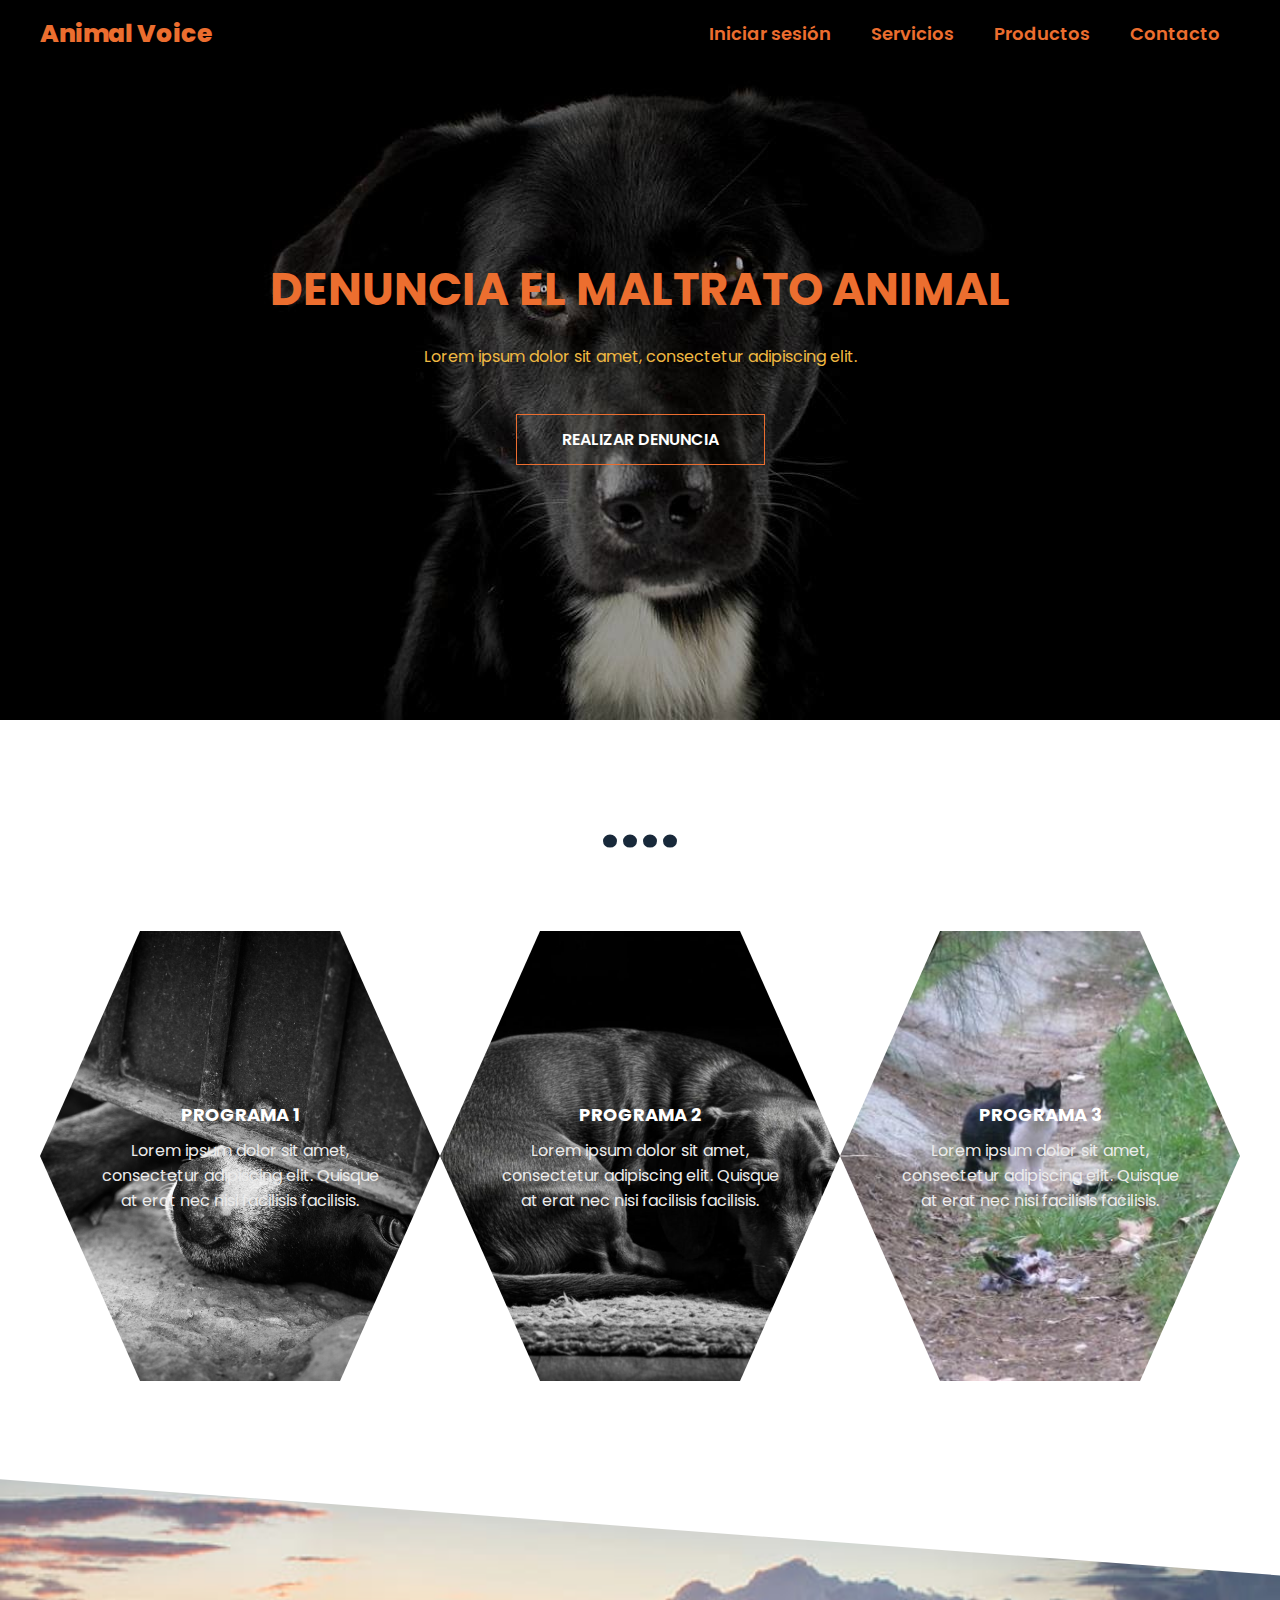
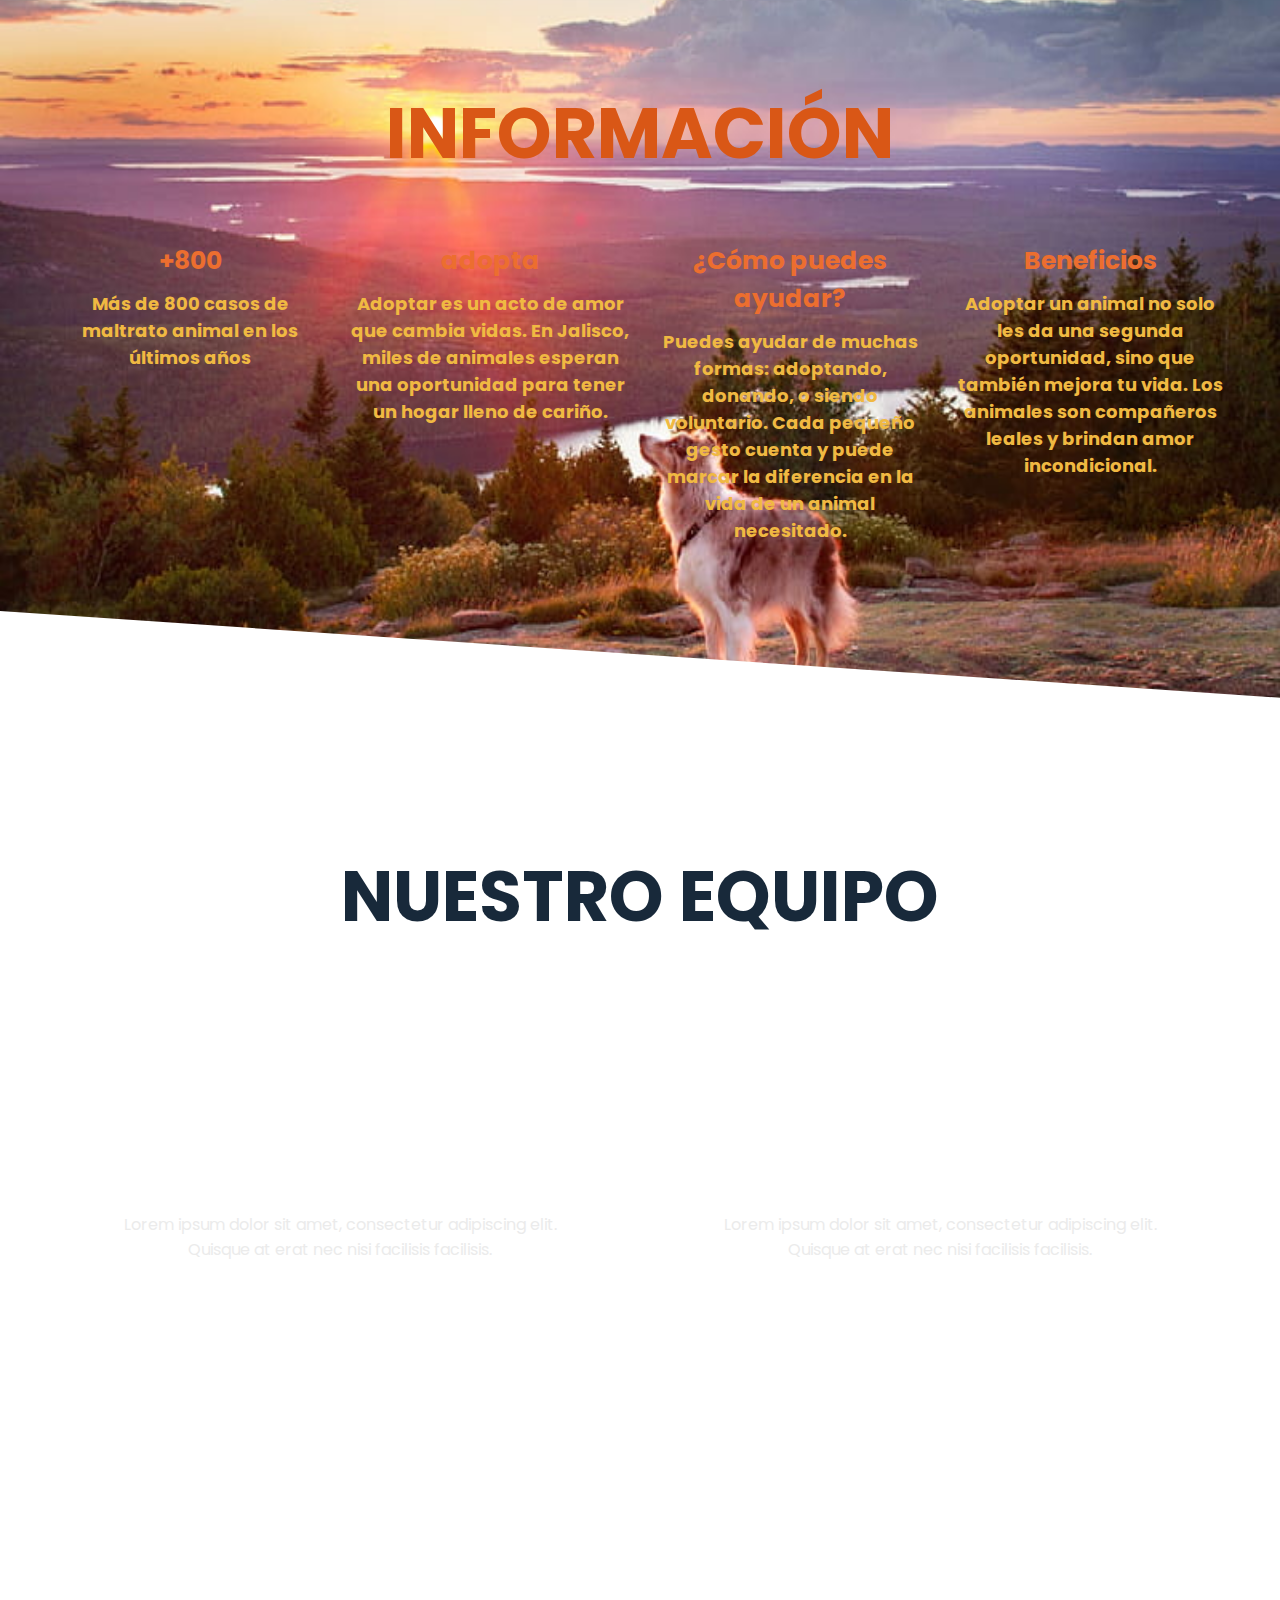
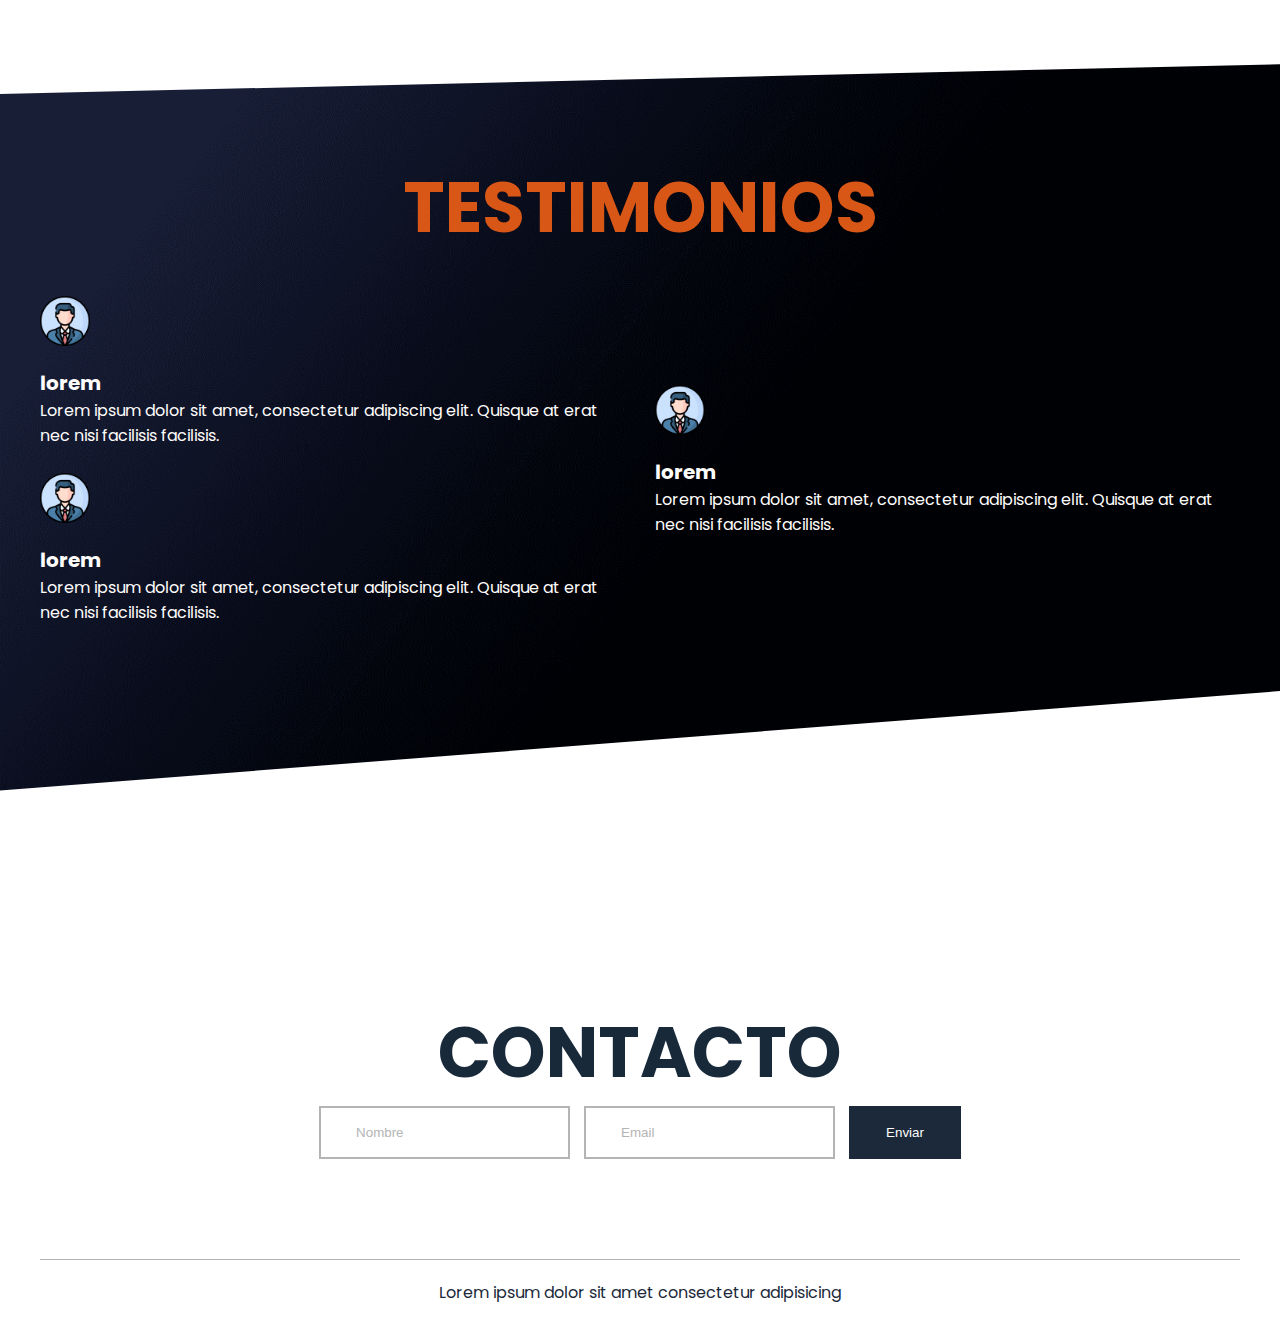
<file: index.html>
<!DOCTYPE html>
<html lang="en">
<head>
    <meta charset="UTF-8">
    <meta name="viewport" content="width=device-width, initial-scale=1.0">
    <title>Document</title>
    <link rel="stylesheet" href="style.css">
</head>
<body>

    <header class="header">

        <div class="menu container">
            <a href="#" class="logo">Animal Voice</a>
            <input type="checkbox" id="menu">
            <label for="menu">
                <img src="images/menu.png" class="menu-icono" alt="">
            </label>
            <nav class="navbar">
                <ul>
                    <li><a href="#" id="loginLink">Iniciar sesión</a></li>
                    <li><a href="#">Servicios</a></li>
                    <li><a href="#">Productos</a></li>
                    <li><a href="#">Contacto</a></li>
                </ul>
            </nav>
        </div>

        <div class="header-content container">

            <div class="header-txt">
                <h1>Denuncia el maltrato animal</h1>
            <p>Lorem ipsum dolor sit amet, consectetur adipiscing elit. 
            </p>
            <a href="#" class="btn-1">Realizar denuncia</a>
            </div>
        </div>
    </header>

    <section class="general container">
        <h2>....</h2>
        <div class="general-content">
            <div class="general-1 txt">
                <h3>Programa 1</h3>
                <p>
                    Lorem ipsum dolor sit amet, consectetur adipiscing elit. 
                    Quisque at erat nec nisi facilisis facilisis.
                </p>
            </div>
            <div class="general-2 txt">
                <h3>Programa 2</h3>
                <p>
                    Lorem ipsum dolor sit amet, consectetur adipiscing elit. 
                    Quisque at erat nec nisi facilisis facilisis.
                </p>
            </div>
            <div class="general-3 txt">
                <h3>Programa 3</h3>
                <p>
                    Lorem ipsum dolor sit amet, consectetur adipiscing elit. 
                    Quisque at erat nec nisi facilisis facilisis.
                </p>
            </div>
        </div>
    </section>

    <section class="info-1">

        <div class="info-content container">
            <h2>Información</h2>
            <div class="info-circle">
                <div class="circle-txt">
                    <div class="circle-1">
                        <h3>+800</h3>
                </div>
                <p>
                    Más de 800 casos de maltrato animal en los últimos años
                </p>
            </div>

            <div class="circle-txt">
                <div class="circle-1">
                    <h3>adopta</h3>
            </div>
            <p>
                Adoptar es un acto de amor que cambia vidas. En Jalisco, miles de animales esperan una oportunidad para tener un hogar lleno de cariño. 
            </p>
        </div>

        <div class="circle-txt">
            <div class="circle-1">
                <h3>¿Cómo puedes ayudar?</h3>
        </div>
        <p>
            Puedes ayudar de muchas formas: adoptando, donando, o siendo voluntario.
            Cada pequeño gesto cuenta y puede marcar la diferencia en la vida de un animal necesitado.
        </p>
    </div>

    <div class="circle-txt">
        <div class="circle-1">
            <h3>Beneficios</h3>
    </div>
    <p>
        Adoptar un animal no solo les da una segunda oportunidad, sino que también mejora tu vida. 
        Los animales son compañeros leales y brindan amor incondicional.
    </p>
</div> 
        </div>
    </section>

    <section class="general g2 container">
        <h2>Nuestro equipo</h2>
        <div class="general-content">
            <div class="general-4 txt">
                <h3>Programa 4</h3>
                <p>
                    Lorem ipsum dolor sit amet, consectetur adipiscing elit. 
                    Quisque at erat nec nisi facilisis facilisis.
                </p>
            </div>
            
            <div class="general-6 txt">
                <h3>Programa 6</h3>
                <p>
                    Lorem ipsum dolor sit amet, consectetur adipiscing elit. 
                    Quisque at erat nec nisi facilisis facilisis.
                </p>
            </div>
        </div>
    </section>

    <section class="info-2">

        <div class="info-content container">
            <h2>Testimonios</h2>
            <div class="testi">

                <div class="testi-left">
                    <div class="testi-txt">
                        <img src="images/perfil1.png" alt="">
                        <h3>lorem</h3>
                        <p>
                            Lorem ipsum dolor sit amet, consectetur adipiscing elit. 
                            Quisque at erat nec nisi facilisis facilisis.
                        </p>

                    </div>
                        <div class="testi-txt">
                            <img src="images/perfil2.png" alt="">
                            <h3>lorem</h3>
                            <p>
                                Lorem ipsum dolor sit amet, consectetur adipiscing elit. 
                                Quisque at erat nec nisi facilisis facilisis.
                            </p>
                        </div>
                </div>
                <div class="testi-right">
                        <div class="testi-txt">
                            <img src="images/perfil3.png" alt="">
                            <h3>lorem</h3>
                            <p>
                                Lorem ipsum dolor sit amet, consectetur adipiscing elit. 
                                Quisque at erat nec nisi facilisis facilisis.
                            </p>
                        </div>
                </div>
            </div>
        </div>
    </section>

    <footer class="footer container">

        <h2>Contacto</h2>

        <form>
            <input class="campo" type="text" placeholder="Nombre">
            <input class="campo" type="email" placeholder="Email">
            <input type="submit" class="btn-2" value="Enviar">
        </form>

        <div class="footer-txt">
            <p>Lorem ipsum dolor sit amet consectetur adipisicing</p>
        </div>

    </footer>

    <script src="Script/login.js"></script>

</body>
</html>
</file>
<file: style.css>
@import url('https://fonts.googleapis.com/css2?family=Poppins:wght@400;500;600;700;800&display=swap');

* {
    margin: 0;
    padding: 0;
    box-sizing: border-box;
    text-decoration: none;
    list-style: none;
}


body {
    font-family: "Poppins", sans-serif;
}

.container {
    max-width: 1200px;
    margin: 0 auto;
}

.header {
    background-image: url(images/perro1menu.png);
    background-position: center;
    background-repeat: no-repeat;
    background-size: cover;
    min-height: 80vh;
    display: flex;
    align-items: center;
}

.menu{
    position: absolute;
    top: 0;
    left: 0;
    right: 0;
    display: flex;
    align-items: center;
    justify-content: space-between;
    z-index: 1000;
}

.logo{
    color: #ec6e2f;
    font-size: 25px;
    font-weight: 800;
}

.menu .navbar ul li{
    position: relative;
    float: left;
}

.menu .navbar ul li a {
    font-size: 18px;
    padding: 20px;
    color: #ec6e2f;
    display: block;
    font-weight: 600;
}

#menu {
    display: none;
}

.menu-icono {
    width: 25px;
}

.menu label {
    cursor: pointer;
    display: none;
}

.header-txt{
    text-align: center;
}

.header-txt h1{
    font-size: 45px;
    color: #ec6e2f;
    text-transform: uppercase;
    margin-bottom: 20px;
}

.header-txt p{
    text-align: left;
    color: #f0b942;
    font-size: 16px;
    padding: 0 250px;
    margin-bottom: 45px;
}

.btn-1{
    display: inline-block;
    padding: 12px 45px;
    border: 1px solid #ec6e2f;
    color: #ffffff;
    font-size: 16px;
    text-transform: uppercase;
    font-weight: 600;
}

.btn-1:hover{
    color: #ec6e2f;
    background-color: #ffffff;
    transition: 0.5s;
}

.general {
    padding: 50px 0;
    text-align: center;
}

.general-content {
    display: flex;
    justify-content: space-between;
    margin-top: 55px;
}

.general-1{
    background-image: url(images/m1.png);
    clip-path: polygon(25% 0%, 75% 0%, 100% 50%, 75% 100%, 25% 100%, 0% 50%);
    background-position: center;
    background-repeat: no-repeat;
    background-size: cover;
    height: 450px;
    padding: 170px 55px;
}

.general-2 {
    background-image: url(images/m2.png);
    clip-path: polygon(25% 0%, 75% 0%, 100% 50%, 75% 100%, 25% 100%, 0% 50%);
    background-position: center;
    background-repeat: no-repeat;
    background-size: cover;
    height: 450px;
    padding: 170px 55px;
}

.general-3 {
    background-image: url(images/m3.png);
    clip-path: polygon(25% 0%, 75% 0%, 100% 50%, 75% 100%, 25% 100%, 0% 50%);
    background-position: center;
    background-repeat: no-repeat;
    background-size: cover;
    height: 450px;
    padding: 170px 55px;
}
.general-4{
    background-image: url();
    background-position: center;
    background-repeat: no-repeat;
    background-size: cover;
    height: 450px;
    padding: 170px 55px;
}

.general-5{
    background-image: url();
    background-position: center;
    background-repeat: no-repeat;
    background-size: cover;
    height: 450px;
    padding: 170px 55px;
}

.general-6{
    background-image: url();
    background-position: center;
    background-repeat: no-repeat;
    background-size: cover;
    height: 450px;
    padding: 170px 55px;
}

h2 {
    font-size: 70px;
    text-transform: uppercase;
    color: #18293A;
}

.txt h3 {
    font-size: 18px;
    color: #ffffff;
    text-transform: uppercase;
    margin-bottom: 10px;
}

.txt p {
    font-size: 16px;
    color: #EBEBEB;
}

.info-1 {
    padding: 250px 0;
    background-image: url(images/b3.png);
    clip-path: polygon(0 5%, 100% 15%, 100% 90%, 0 81%);
    background-position: center center;
    background-repeat: no-repeat;
    background-size: 100% 100%;
}
.info-content {
    text-align: center;
}

.info-content h2, span {
  color: #d95716;
}

.info-circle {
    display: flex;
    justify-content: space-around;
    margin-top: 55px;
}

.circle-txt{
    width: 25%;
    display: flex;
    flex-direction: column;
    align-items: center;
    text-align: center;
    margin: 0 10px;
}



.circle-1 h3 {
    color: #ec6e2f;
    font-size: 25px;
}

.circle-txt p {
    color: #f0b942;
    margin-top: 10px;
    font-size: 18px;
    font-weight: 700;
}

.info-2 {
    padding: 250px 0;
    background-image: url(images/fondoNA.png);
    clip-path: polygon(0 19%, 100% 16%, 100% 79%, 0 89%);
    background-position: center center;
    background-repeat: no-repeat;
    background-size: 100% 100%;
}

.testi {
    display : flex;
    align-items: center;
    text-align: left;
    margin-top: 35px;
}

.testi-left {
    width: 50%;
    padding-right: 25px;
}

.testi-right {
    width: 50%;
    padding-left: 15px;
}

.testi-txt {
    margin-bottom: 25px;
}

.testi-txt img {
    width: 50px;
    margin-bottom: 15px;
}

.testi-txt h3 {
    font-size: 20px;
    color: #FFFDFC;
}

.testi-txt p {
    font-size: 16px;
    color: #FFFDFC;
}

.footer {
    padding: 100px 0 0 0;
    text-align: center;
}

.form {
    margin-top: 35px;
}

.campo {
    margin-right: 10px;
    padding: 17px 35px;
    border: 2px solid #B4B4B4;
    outline: none;
    color: #1B293A;
}

.campo::placeholder {
    color: #B4B4B4;
}

.btn-2 {
    padding: 17px 35px;
    border: 2px solid #1B293A;
    background-color: #1B293A;
    color: #FFFDFC;
}

.footer-txt {
    margin-top: 100px;
    border-top: 1px solid #B4B4B4;
    padding: 20px 0;
}

.footer-txt p {
    color: #1B293A;
    font-size: 16px;
}

@media(max-width:991px) {
    .menu {
        padding: 30px;
    }

    .menu label {
        display: initial;
    }

    .menu .navbar {
        position: absolute;
        top: 100%;
        left: 0;
        right: 0;
        background-color: #18293A;
        display: none;
    }

    .menu .navbar ul li {
        width: 100%;
    }

    #menu:checked ~ .navbar {
        display: initial;
    }

    .header {
        min-height: 0vh;
    }

    .header-content {
        padding: 100px 30px;
    }

    .header-txt h1 {
        font-size: 50px;
    }

    .header-txt p {
        padding: 0;
    }

    .general {
        padding: 30px 30px 0 30px;
    }

    .general-content {
        flex-direction: column;
        align-items: center;
        margin-top: 20px;
    }

    .general-1,
    .general-2,
    .general-3,
    .general-4,
    .general-6 {
        height: 350px;
        padding: 100px 30px;
        margin-bottom: 10px;
    }

    .info-1 {
        padding: 200px 30px;
        background-size: cover;
        margin-top: -110px;
    }

    .info-circle {
        flex-direction: column;
        align-items: center;
    }

    .circle-txt {
        width: 100%;
        margin-bottom: 25px;
    }

    .g2 {
        margin-top: -120px;
    }

    .info-2 {
        padding: 280px 30px;
        background-size: cover;
        margin-top: -180px;
    }

    .testi {
        flex-direction: column;
        align-items: center;
    }

    .testi-left{
        width: 100%;
        padding-right: 0;
    }

    .testi-right{
        width: 100%;
        padding-left: 0;
    }

    h2{
        font-size: 40px;
    }

    .footer {
        padding: 0;
        margin-top: -140px;
    }

    .form {
        display: flex;
        flex-direction: column;
        padding: 0 50px;
    }

    .campo {
        margin: 0 0 10px 0;
    }

    .footer-txt {
        margin-top: 30px;
        
    }

}
</file>
